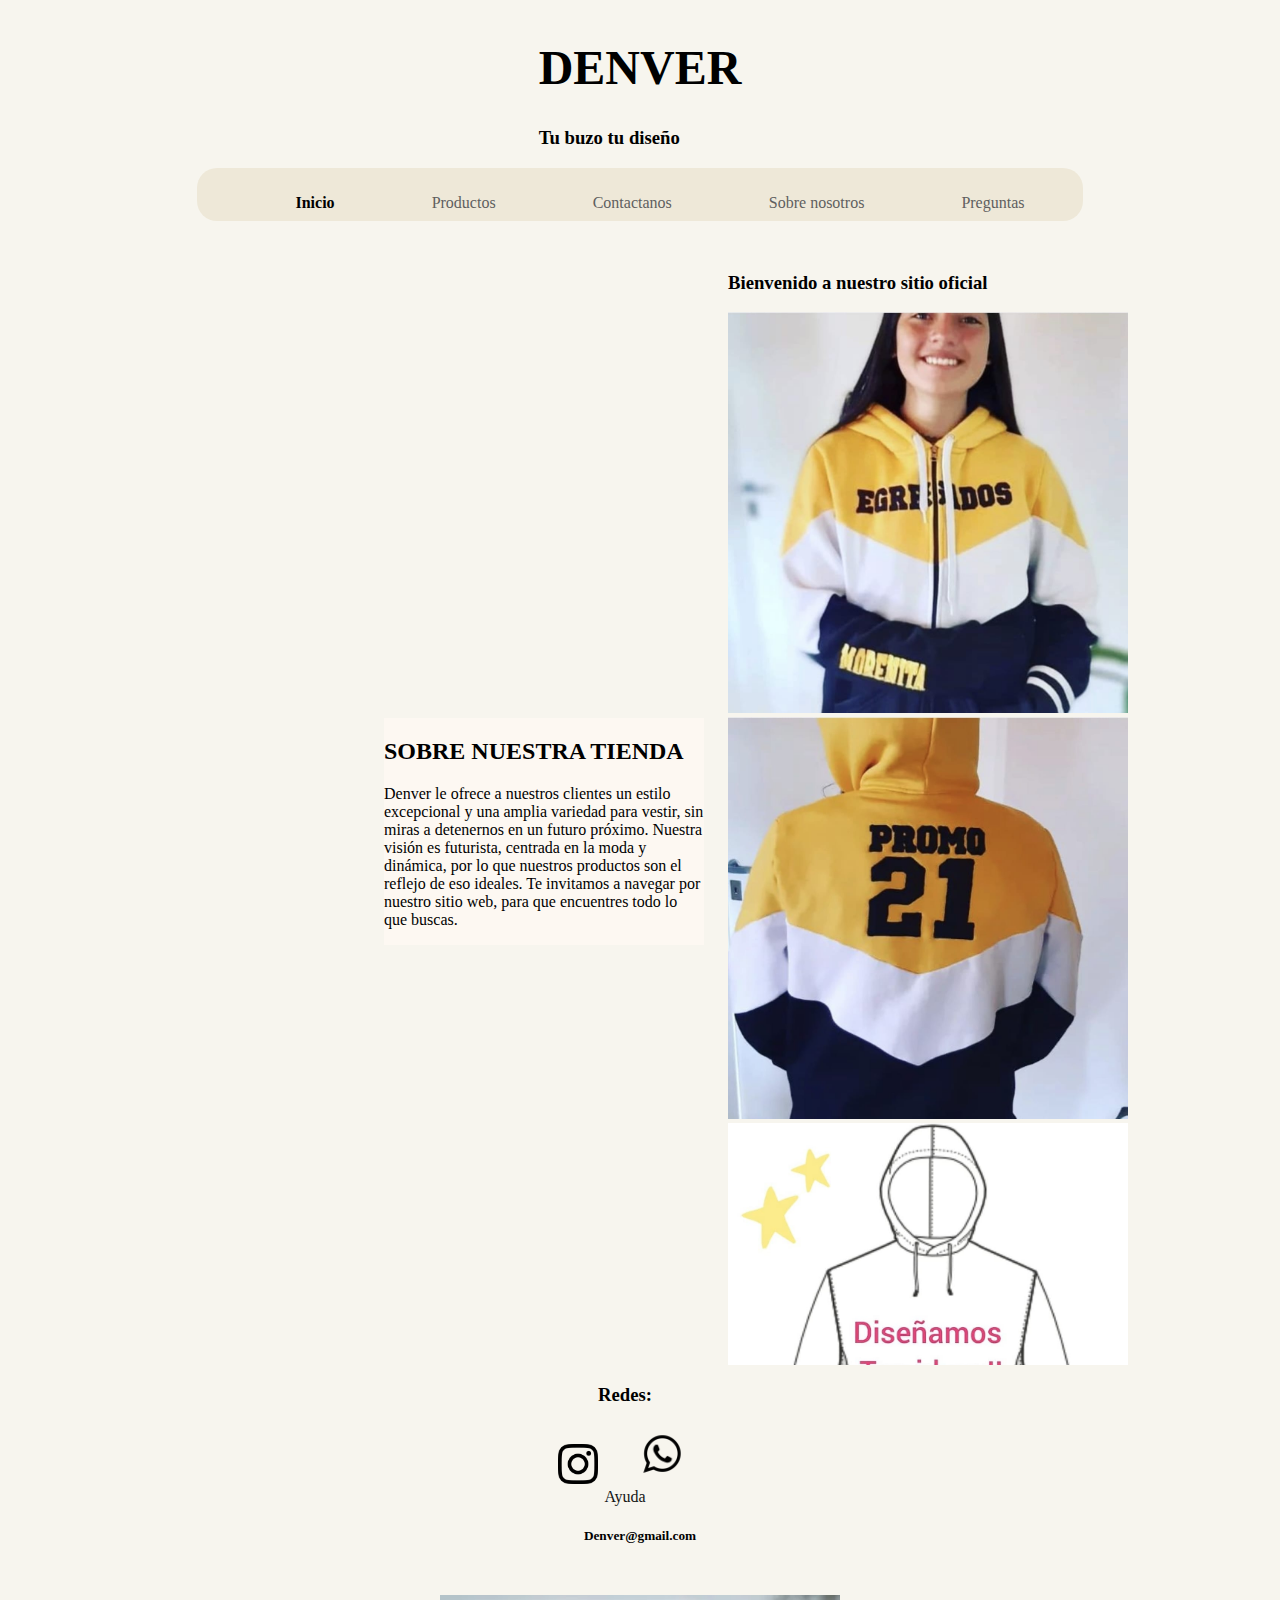
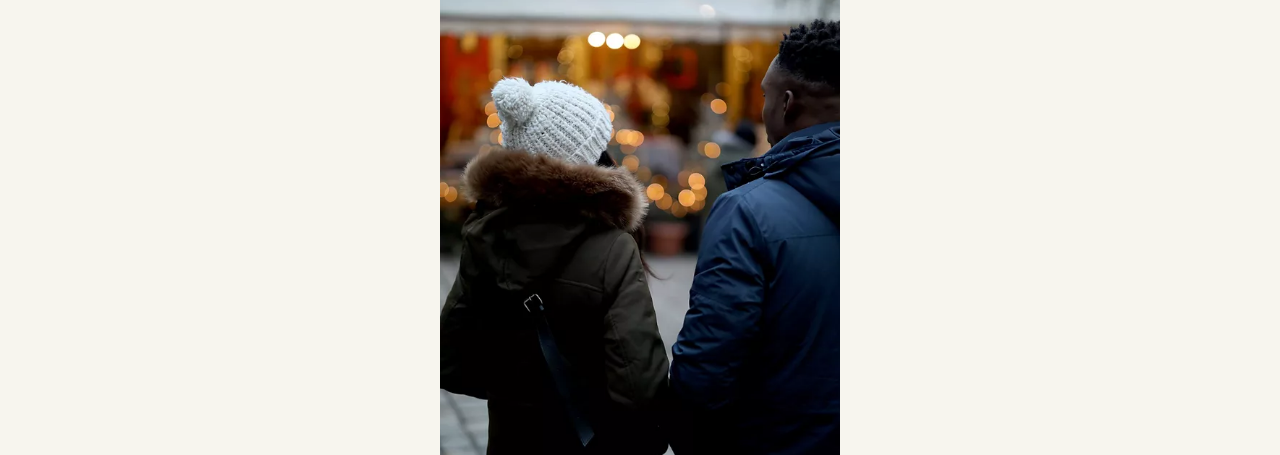
<file: index.html>
<!DOCTYPE html>
<html lang="en">
<head>
    <meta charset="UTF-8">
    <meta http-equiv="X-UA-Compatible" content="IE=edge">
    <meta name="viewport" content="width=device-width, initial-scale=1.0">
    <link rel="stylesheet" href="Css/style.css">
    <link href="https://cdn.jsdelivr.net/npm/bootstrap@5.2.0-beta1/dist/css/bootstrap.min.css" rel="stylesheet" integrity="sha384-0evHe/X+R7YkIZDRvuzKMRqM+OrBnVFBL6DOitfPri4tjfHxaWutUpFmBp4vmVor" crossorigin="anonymous">
    <title>Coder</title>
</head>
<body class="bodyInd">
<div id="tYS">
  <div>
<h1 id="mrc">DENVER</h1>
<h3>Tu buzo tu diseño</h3>
</div>
<!-- Hamburg -->
<div class="NavHm">

  <nav class="navbar">
    <div class="container-fluid">
      <a class="navbar-brand" href="#"></a>
      <button class="navbar-toggler" type="button" data-bs-toggle="offcanvas" data-bs-target="#offcanvasNavbar" aria-controls="offcanvasNavbar">
        <span class="navbar-toggler-icon"></span>
      </button>
      <div class="offcanvas offcanvas-end" tabindex="-1" id="offcanvasNavbar" aria-labelledby="offcanvasNavbarLabel">
        <div class="offcanvas-header">
          <h5 class="offcanvas-title" id="offcanvasNavbarLabel">Inicio</h5>
          <button type="button" class="btn-close" data-bs-dismiss="offcanvas" aria-label="Close"></button>
        </div>
        <div class="offcanvas-body">
          <ul class="navbar-nav justify-content-end flex-grow-1 pe-3">
            <li class="nav-item">
              <a class="nav-link active" aria-current="page" href="index.html">Inicio</a>
            </li>
            <li class="nav-item">
                <a class="nav-link active" aria-current="page" href="productos.html">Productos</a>
              </li>

              <li class="nav-item">
                <a class="nav-link active" aria-current="page" href="contact.html">Contacto</a>
              </li>

              <li class="nav-item">
                <a class="nav-link active" aria-current="page" href="sobre-nos.html">Sobre nosotros</a>
              </li>

              <li class="nav-item">
                <a class="nav-link active" aria-current="page" href="preguntas.html">Preguntas</a>
              </li>

          </ul>

        </div>
      </div>
    </div>
  </nav>

</div>
<!-----  ------>
</div>





<div id="head">
<ul>
    <li><a style="color:#000; font-weight: bold;" href="index.html">Inicio</a></li>
    <li><a href="productos.html">Productos</a></li>
    <li><a href="contact.html">Contactanos</a></li>
    <li><a href="sobre-nos.html">Sobre nosotros</a></li>
    <li><a href="preguntas.html">Preguntas</a></li>
</ul>
</div>
<div id="body">
  <div id="welcome">
  <h3>Bienvenido a nuestro sitio oficial</h3>
  <!-- Carrusel -->
  <div class="car">
  <div id="carouselExampleControls" class="carousel slide" data-bs-ride="carousel">
    <div class="carousel-inner">
      <div class="carousel-item active">
        <img src="assets/Foto1.png" class="d-block w-400px">
      </div>
      <div class="carousel-item">
        <img src="assets/Foto2.png" class="d-block w-400px">
      </div>
      <div class="carousel-item">
        <img src="assets/Foto3.png" class="d-block w-400px">
      </div>
    </div>

  </div>
</div>
  <!------  ------>
    </div>
      <div id="discurso">
        <img id="fotoOn" src="assets/FotoDiscurso.webp">
          <div id="infoIndx">
            <h2>SOBRE NUESTRA TIENDA</h2>
            <p>Denver le ofrece a nuestros clientes un estilo excepcional y una amplia variedad para vestir,
              sin miras a detenernos en un futuro próximo. Nuestra visión es futurista, centrada en la moda y dinámica,
              por lo que nuestros productos son el reflejo de eso ideales.
              Te invitamos a navegar por nuestro sitio web, para que encuentres todo lo que buscas.</p>
          </div>
      </div>
</div>
<footer class="footer" >
  <h3>Redes:</h3>
    <span>
    <a target="_blank" href="https://www.instagram.com/denver.buzos.y.egresados/"><img class="Ig" src="assets/pngegg.png"></a>
    <a target="_blank" href="http://wa.me/5491160429818"><img class="Ws" src="assets/pngwing.com.png"></a> 
  </span>
  <a id="help" href="preguntas.html">Ayuda</a>
  <h5 class="h5">Denver@gmail.com</h5>

</footer>
<script src="https://cdn.jsdelivr.net/npm/bootstrap@5.2.0/dist/js/bootstrap.bundle.min.js" integrity="sha384-A3rJD856KowSb7dwlZdYEkO39Gagi7vIsF0jrRAoQmDKKtQBHUuLZ9AsSv4jD4Xa" crossorigin="anonymous"></script>

</body>
</html>
</file>
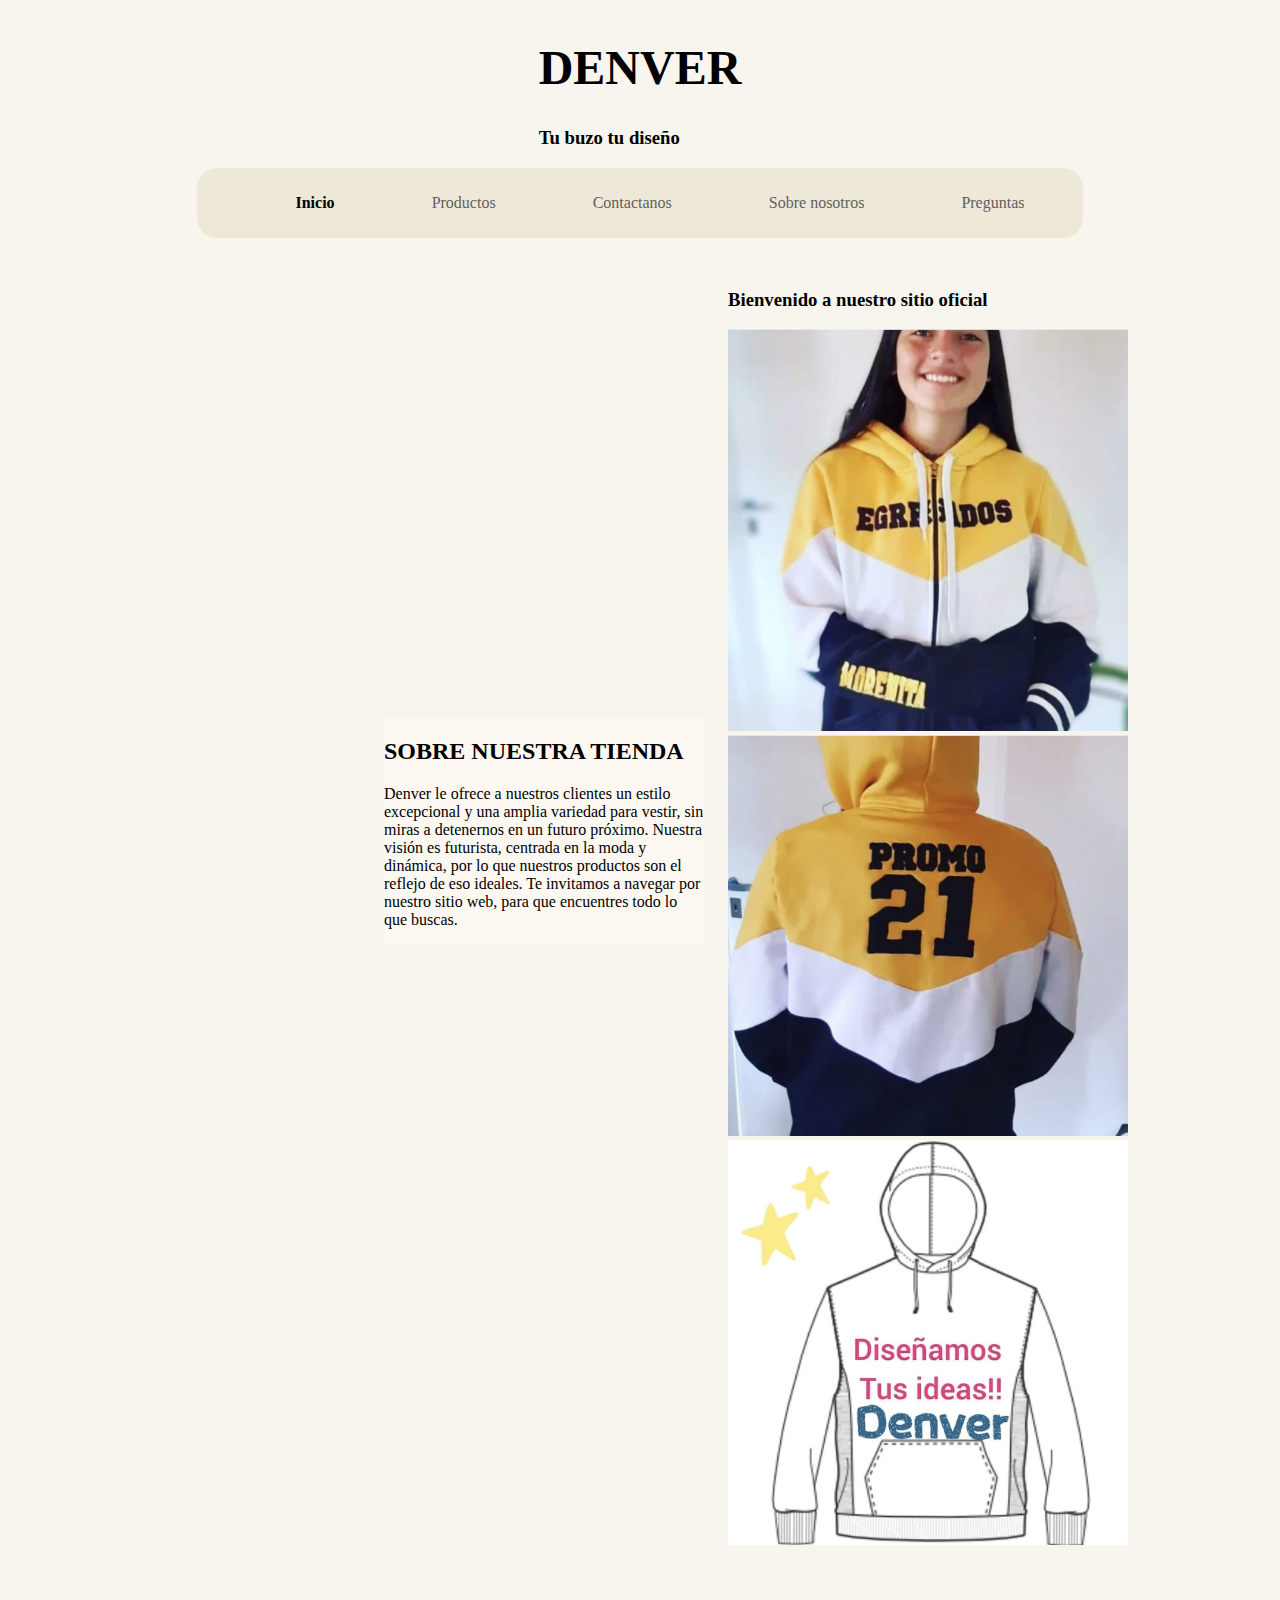
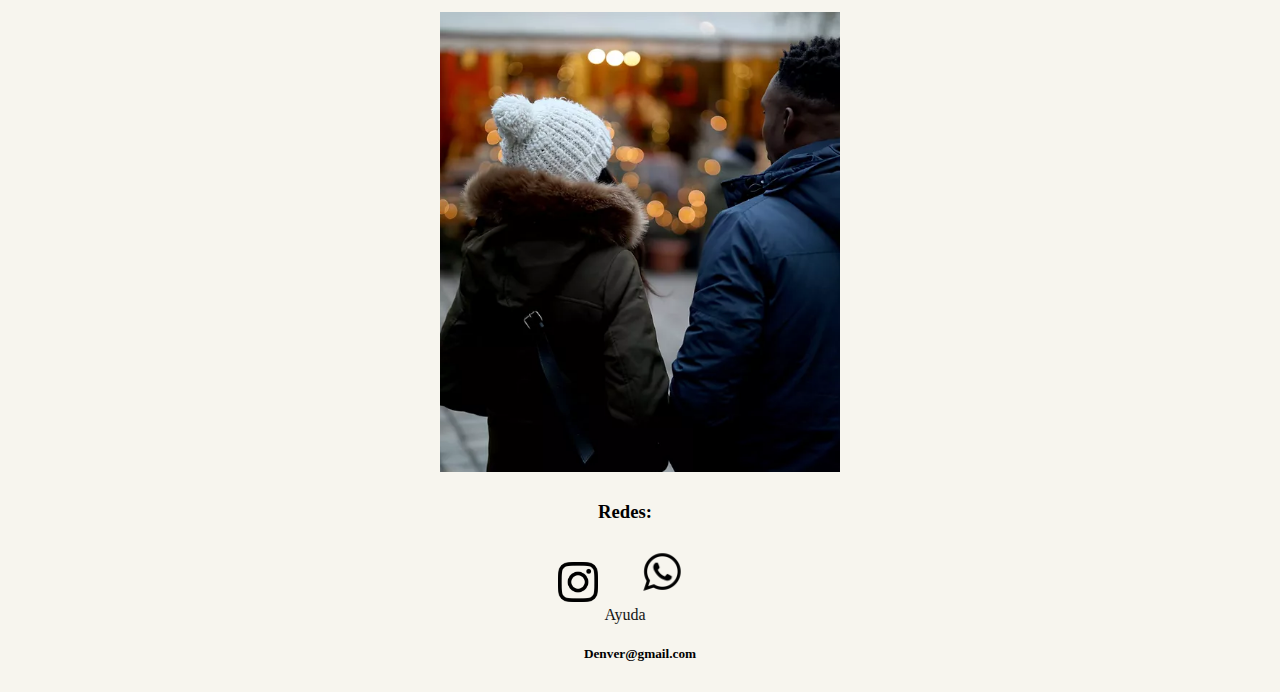
<file: Html/index.html>
<!DOCTYPE html>
<html lang="en">
<head>
    <meta charset="UTF-8">
    <meta name="keywords"  content="Buzos egresados, remeras egresados,  ">
    <meta http-equiv="X-UA-Compatible" content="IE=edge">
    <meta name="viewport" content="width=device-width, initial-scale=1.0">
    <link rel="stylesheet" href="Css/style.css">
    <link href="https://cdn.jsdelivr.net/npm/bootstrap@5.2.0-beta1/dist/css/bootstrap.min.css" rel="stylesheet" integrity="sha384-0evHe/X+R7YkIZDRvuzKMRqM+OrBnVFBL6DOitfPri4tjfHxaWutUpFmBp4vmVor" crossorigin="anonymous">
    <title>Denver buzos | Inicio</title>
</head>
<body class="bodyInd">
  <header>
<div id="tYS">
  <div>
<h1 id="mrc">DENVER</h1>
<h3>Tu buzo tu diseño</h3>
</div>
<!-- Hamburg -->
<div class="NavHm">

  <nav class="navbar">
    <div class="container-fluid">
      <a class="navbar-brand" href="#"></a>
      <button class="navbar-toggler" type="button" data-bs-toggle="offcanvas" data-bs-target="#offcanvasNavbar" aria-controls="offcanvasNavbar">
        <span class="navbar-toggler-icon"></span>
      </button>
      <div class="offcanvas offcanvas-end" tabindex="-1" id="offcanvasNavbar" aria-labelledby="offcanvasNavbarLabel">
        <div class="offcanvas-header">
          <h5 class="offcanvas-title" id="offcanvasNavbarLabel">Inicio</h5>
          <button type="button" class="btn-close" data-bs-dismiss="offcanvas" aria-label="Close"></button>
        </div>
        <div class="offcanvas-body">
          <ul class="navbar-nav justify-content-end flex-grow-1 pe-3">
            <li class="nav-item">
              <a class="nav-link active" aria-current="page" href="index.html">Inicio</a>
            </li>
            <li class="nav-item">
                <a class="nav-link active" aria-current="page" href="productos.html">Productos</a>
              </li>

              <li class="nav-item">
                <a class="nav-link active" aria-current="page" href="contact.html">Contacto</a>
              </li>

              <li class="nav-item">
                <a class="nav-link active" aria-current="page" href="sobre-nos.html">Sobre nosotros</a>
              </li>

              <li class="nav-item">
                <a class="nav-link active" aria-current="page" href="preguntas.html">Preguntas</a>
              </li>

          </ul>

        </div>
      </div>
    </div>
  </nav>

</div>
<!-----  ------>
</div>
<div id="head">
<ul>
    <li><a style="color:#000; font-weight: bold;" href="index.html">Inicio</a></li>
    <li><a href="productos.html">Productos</a></li>
    <li><a href="contact.html">Contactanos</a></li>
    <li><a href="sobre-nos.html">Sobre nosotros</a></li>
    <li><a href="preguntas.html">Preguntas</a></li>
</ul>
</div>
</header>
<section id="body">
  <div id="welcome">
  <h3>Bienvenido a nuestro sitio oficial</h3>
  <!-- Carrusel -->
  <div class="car">
  <div id="carouselExampleControls" class="carousel slide" data-bs-ride="carousel">
    <div class="carousel-inner">
      <div class="carousel-item active">
        <img src="assets/Foto1.png" class="d-block w-400px">
      </div>
      <div class="carousel-item">
        <img src="assets/Foto2.png" class="d-block w-400px">
      </div>
      <div class="carousel-item">
        <img src="assets/Foto3.png" class="d-block w-400px">
      </div>
    </div>

  </div>
</div>
  <!------  ------>
    </div>
      <div id="discurso">
        <img id="fotoOn" src="assets/FotoDiscurso.webp">
          <div id="infoIndx">
            <h2>SOBRE NUESTRA TIENDA</h2>
            <p>Denver le ofrece a nuestros clientes un estilo excepcional y una amplia variedad para vestir,
              sin miras a detenernos en un futuro próximo. Nuestra visión es futurista, centrada en la moda y dinámica,
              por lo que nuestros productos son el reflejo de eso ideales.
              Te invitamos a navegar por nuestro sitio web, para que encuentres todo lo que buscas.</p>
          </div>
      </div>
</section>
<footer class="footer" >
  <h3>Redes:</h3>
    <span>
    <a target="_blank" href="https://www.instagram.com/denver.buzos.y.egresados/"><img class="Ig" src="assets/pngegg.png"></a>
    <a target="_blank" href="http://wa.me/5491160429818"><img class="Ws" src="assets/pngwing.com.png"></a> 
  </span>
  <a id="help" href="preguntas.html">Ayuda</a>
  <h5 class="h5">Denver@gmail.com</h5>

</footer>
<script src="https://cdn.jsdelivr.net/npm/bootstrap@5.2.0/dist/js/bootstrap.bundle.min.js" integrity="sha384-A3rJD856KowSb7dwlZdYEkO39Gagi7vIsF0jrRAoQmDKKtQBHUuLZ9AsSv4jD4Xa" crossorigin="anonymous"></script>

</body>
</html>
</file>
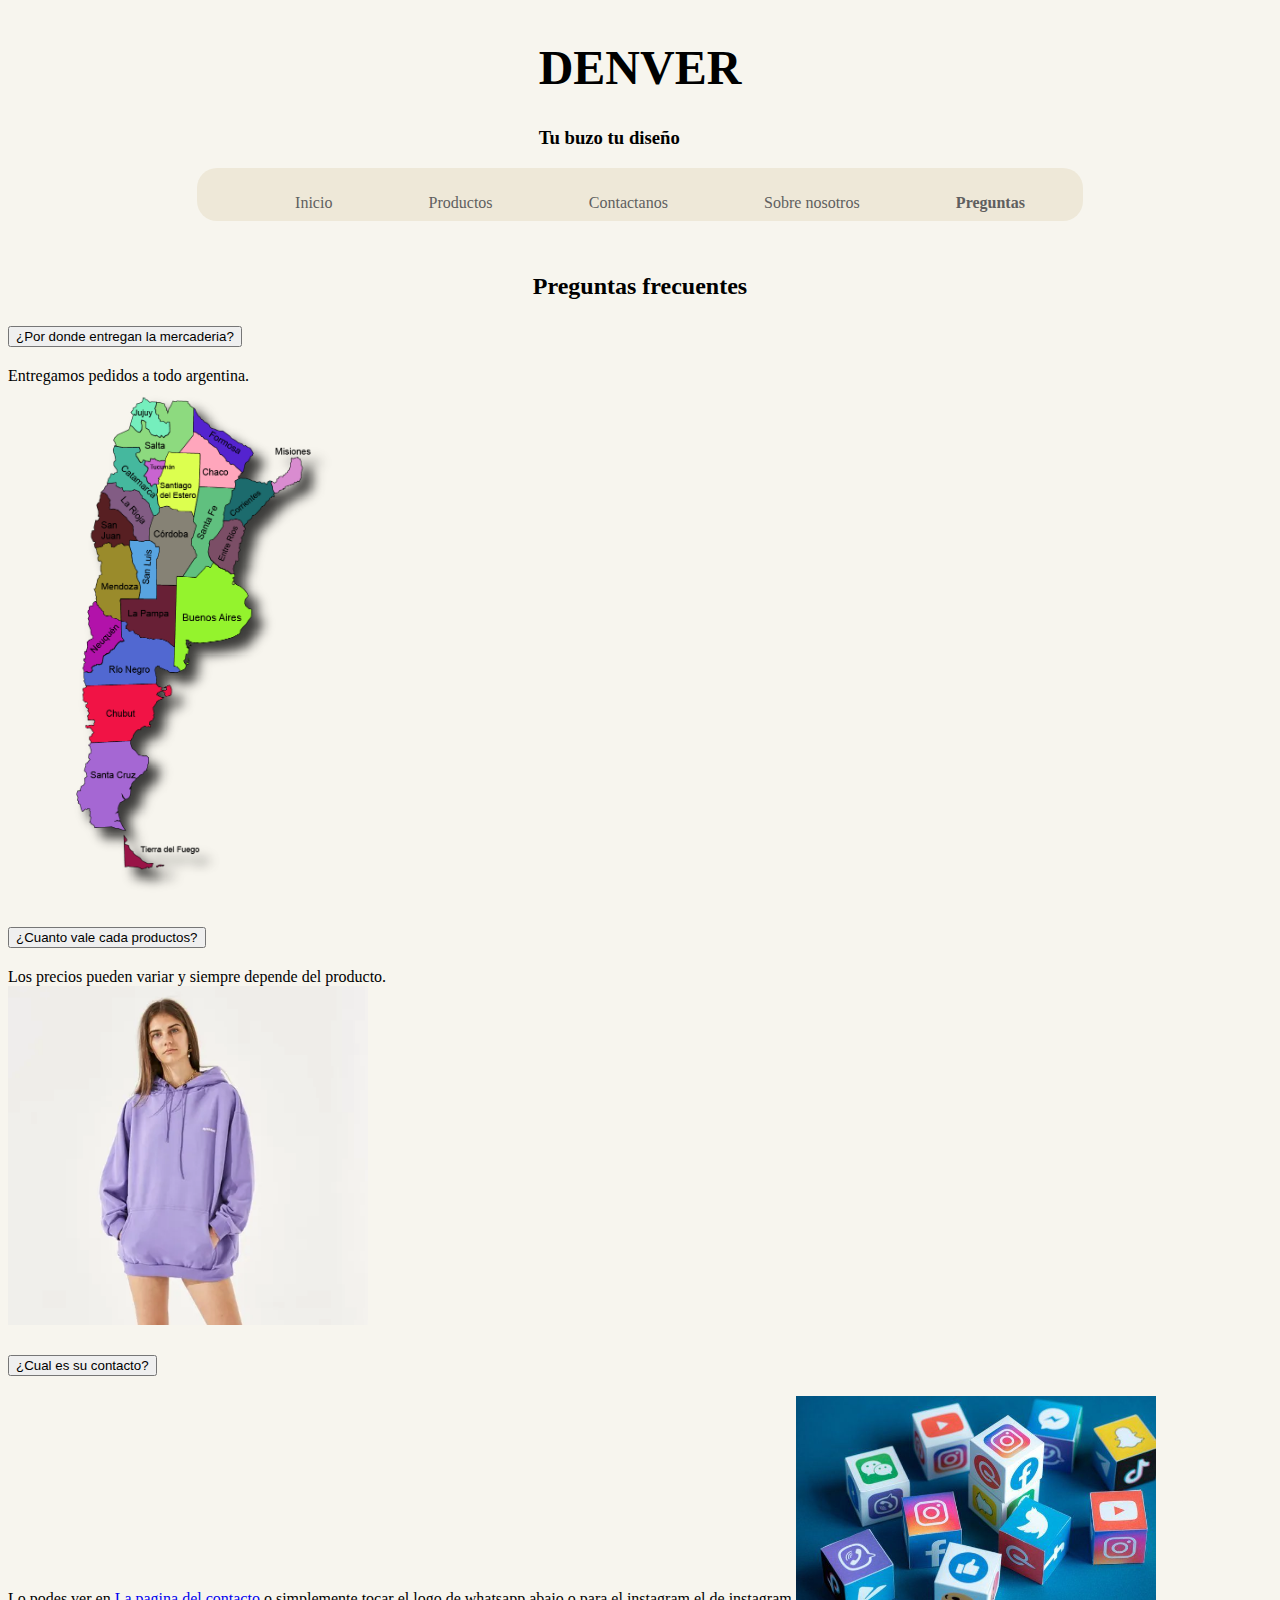
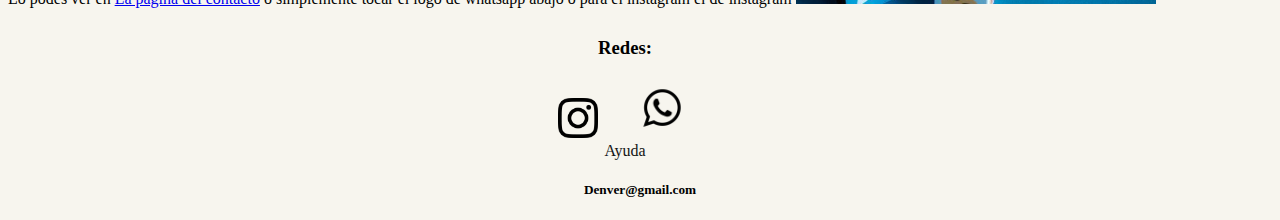
<file: preguntas.html>
<!DOCTYPE html>
<html lang="en">
<head>
    <meta charset="UTF-8">
    <meta http-equiv="X-UA-Compatible" content="IE=edge">
    <meta name="viewport" content="width=device-width, initial-scale=1.0">
    <link rel="stylesheet" href="Css/style.css">
    <link href="https://cdn.jsdelivr.net/npm/bootstrap@5.2.0-beta1/dist/css/bootstrap.min.css" rel="stylesheet" integrity="sha384-0evHe/X+R7YkIZDRvuzKMRqM+OrBnVFBL6DOitfPri4tjfHxaWutUpFmBp4vmVor" crossorigin="anonymous">
    <title>Preguntas</title>
</head>
<body class="bodyPg">
  <div id="tYS">
    <div>
  <h1 id="mrc">DENVER</h1>
  <h3>Tu buzo tu diseño</h3>
  </div>
  <!-- Hamburg -->
  <div class="NavHm">
  
    <nav class="navbar">
      <div class="container-fluid">
        <a class="navbar-brand" href="#"></a>
        <button class="navbar-toggler" type="button" data-bs-toggle="offcanvas" data-bs-target="#offcanvasNavbar" aria-controls="offcanvasNavbar">
          <span class="navbar-toggler-icon"></span>
        </button>
        <div class="offcanvas offcanvas-end" tabindex="-1" id="offcanvasNavbar" aria-labelledby="offcanvasNavbarLabel">
          <div class="offcanvas-header">
            <h5 class="offcanvas-title" id="offcanvasNavbarLabel">Preguntas</h5>
            <button type="button" class="btn-close" data-bs-dismiss="offcanvas" aria-label="Close"></button>
          </div>
          <div class="offcanvas-body">
            <ul class="navbar-nav justify-content-end flex-grow-1 pe-3">
              <li class="nav-item">
                <a class="nav-link active" aria-current="page" href="index.html">Inicio</a>
              </li>
              <li class="nav-item">
                  <a class="nav-link active" aria-current="page" href="productos.html">Productos</a>
                </li>
  
                <li class="nav-item">
                  <a class="nav-link active" aria-current="page" href="contact.html">Contacto</a>
                </li>
  
                <li class="nav-item">
                  <a class="nav-link active" aria-current="page" href="sobre-nos.html">Sobre nosotros</a>
                </li>
  
                <li class="nav-item">
                  <a class="nav-link active" aria-current="page" href="preguntas.html">Preguntas</a>
                </li>
  
            </ul>
  
          </div>
        </div>
      </div>
    </nav>
  
  </div>
  <!-----  ------>
  </div>
  
  
  
  
  
    <div id="head">
    <ul>
        <li><a href="index.html">Inicio</a></li>
        <li><a href="productos.html">Productos</a></li>
        <li><a href="contact.html">Contactanos</a></li>
        <li><a href="sobre-nos.html">Sobre nosotros</a></li>
        <li><a style="font-weight: bold;"href="preguntas.html">Preguntas</a></li>
    </ul>
    </div>
    <div id="body">
    <h2 class="preguntas">Preguntas frecuentes</h2>
    <div class="accordion" id="accordionExample">
        <div class="accordion-item">
          <h2 class="accordion-header" id="headingOne">
            <button class="accordion-button" type="button" data-bs-toggle="collapse" data-bs-target="#collapseOne" aria-expanded="true" aria-controls="collapseOne">
              ¿Por donde entregan la mercaderia?
            </button>
          </h2>
          <div id="collapseOne" class="accordion-collapse collapse show" aria-labelledby="headingOne" data-bs-parent="#accordionExample">
            <div class="accordion-body">
              <strong></strong>Entregamos pedidos a todo argentina.
            </div>
            <img class="prg" src="assets/Argentina.png">
          </div>
        </div>

        <div class="accordion-item">
            <h2 class="accordion-header" id="headingOne">
              <button class="accordion-button" type="button" data-bs-toggle="collapse" data-bs-target="#collapseOne" aria-expanded="true" aria-controls="collapseOne">
                ¿Cuanto vale cada productos?
              </button>
            </h2>
            <div id="collapseOne" class="accordion-collapse collapse show" aria-labelledby="headingOne" data-bs-parent="#accordionExample">
              <div class="accordion-body">
                <strong></strong>Los precios pueden variar y siempre depende del producto.
              </div>
              <img class="prg" src="assets/buzoprg.jpg">
            </div>
          </div>
          <div class="accordion-item">
            <h2 class="accordion-header" id="headingOne">
              <button class="accordion-button" type="button" data-bs-toggle="collapse" data-bs-target="#collapseOne" aria-expanded="true" aria-controls="collapseOne">
                ¿Cual es su contacto?
              </button>
            </h2>
            <div id="collapseOne" class="accordion-collapse collapse show" aria-labelledby="headingOne" data-bs-parent="#accordionExample">
              <div class="accordion-body">
                <strong></strong>Lo podes ver en <a href="contact.html">La pagina del contacto</a> o simplemente tocar el logo de whatsapp abajo o para el instagram el de instagram
              <img class="prg" src="assets/redes.jpg">  
              </div>
            </div>
          </div>
      
</div>
<footer class="footer" >
  <h3>Redes:</h3>
    <span>
    <a target="_blank" href="https://www.instagram.com/denver.buzos.y.egresados/"><img class="Ig" src="assets/pngegg.png"></a>
    <a target="_blank" href="http://wa.me/5491160429818"><img class="Ws" src="assets/pngwing.com.png"></a> 
  </span>
  <a id="help" href="preguntas.html">Ayuda</a>
  <h5 class="h5">Denver@gmail.com</h5>

</footer>

<script src="https://cdn.jsdelivr.net/npm/bootstrap@5.2.0/dist/js/bootstrap.bundle.min.js" integrity="sha384-A3rJD856KowSb7dwlZdYEkO39Gagi7vIsF0jrRAoQmDKKtQBHUuLZ9AsSv4jD4Xa" crossorigin="anonymous"></script>

</body>
</html>
</file>
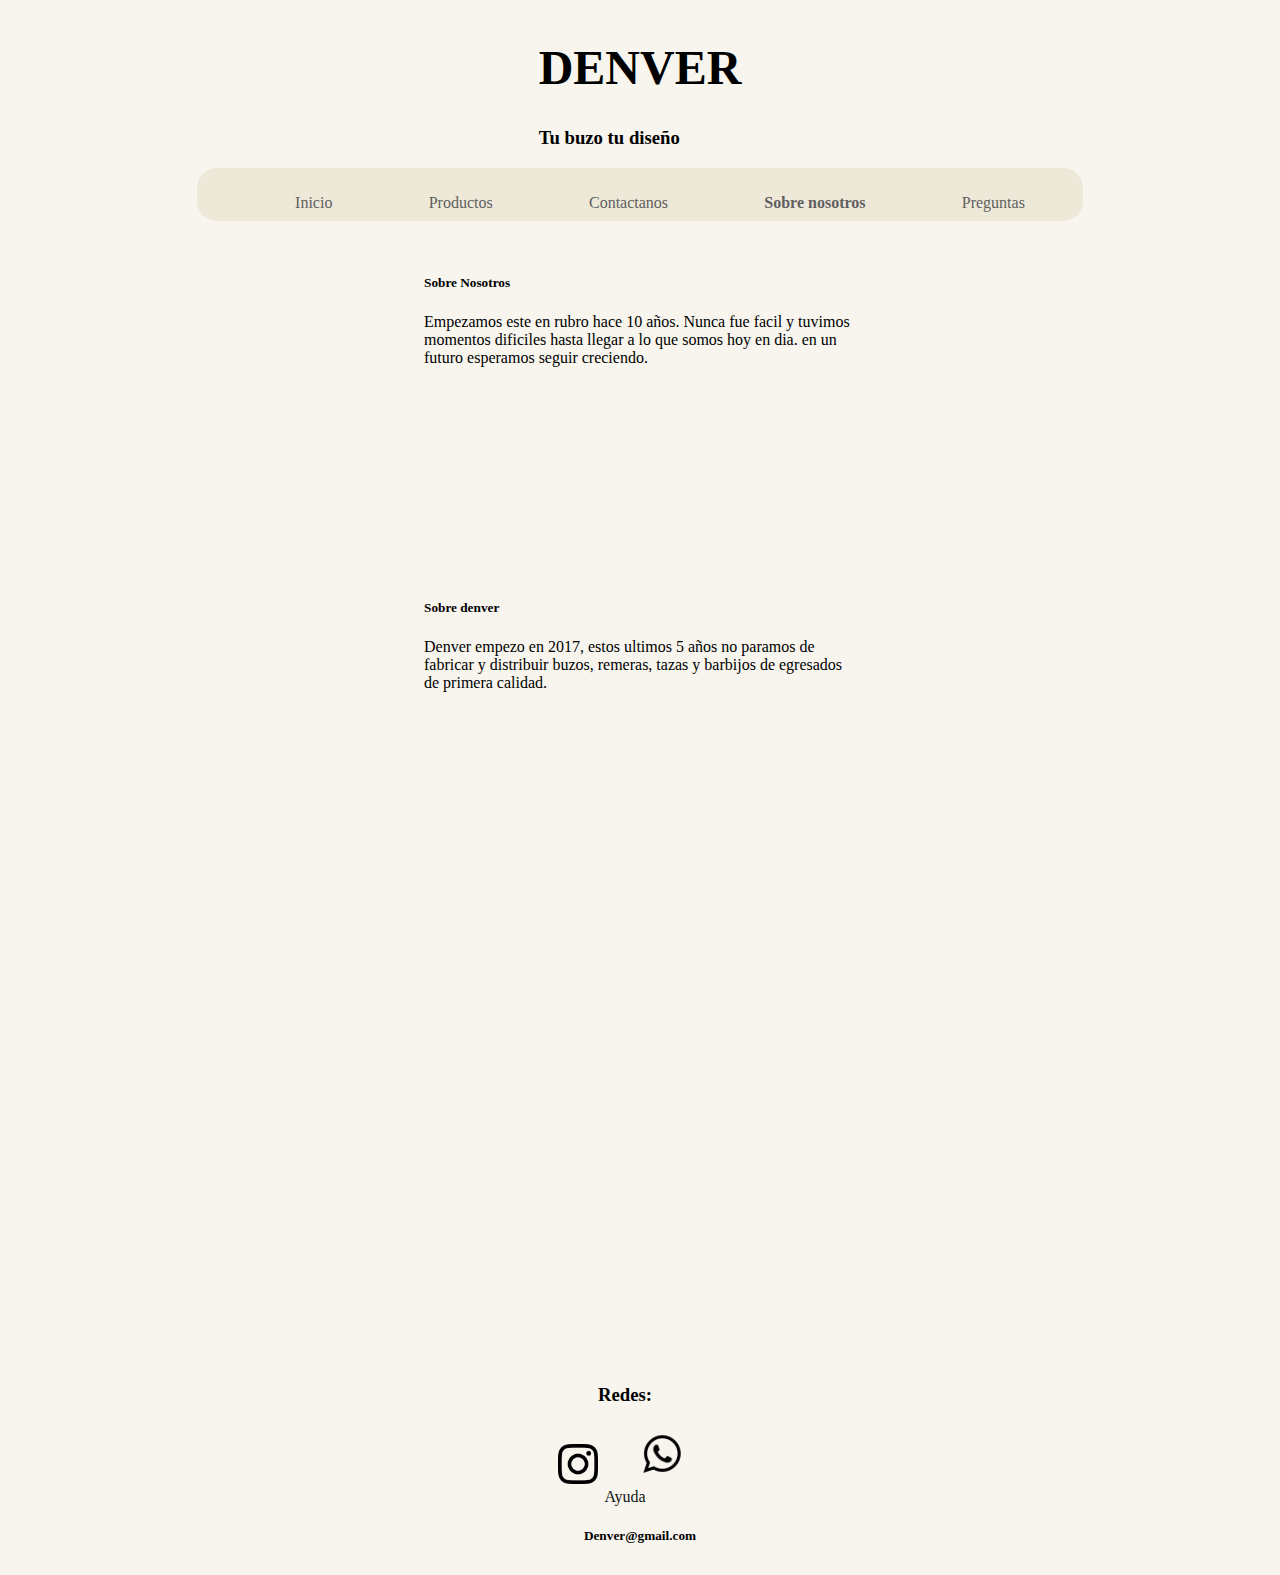
<file: sobre-nos.html>
<!DOCTYPE html>
<html lang="en">
<head>
    <meta charset="UTF-8">
    <meta http-equiv="X-UA-Compatible" content="IE=edge">
    <meta name="viewport" content="width=device-width, initial-scale=1.0">
    <link rel="stylesheet" href="Css/style.css">
    <link href="https://cdn.jsdelivr.net/npm/bootstrap@5.2.0-beta1/dist/css/bootstrap.min.css" rel="stylesheet" integrity="sha384-0evHe/X+R7YkIZDRvuzKMRqM+OrBnVFBL6DOitfPri4tjfHxaWutUpFmBp4vmVor" crossorigin="anonymous">
    <title>Sobre nosotros</title>
</head>
<body>
  <div id="tYS">
    <div>
  <h1 id="mrc">DENVER</h1>
  <h3>Tu buzo tu diseño</h3>
  </div>
  <!-- Hamburg -->
  <div class="NavHm">
  
    <nav class="navbar">
      <div class="container-fluid">
        <a class="navbar-brand" href="#"></a>
        <button class="navbar-toggler" type="button" data-bs-toggle="offcanvas" data-bs-target="#offcanvasNavbar" aria-controls="offcanvasNavbar">
          <span class="navbar-toggler-icon"></span>
        </button>
        <div class="offcanvas offcanvas-end" tabindex="-1" id="offcanvasNavbar" aria-labelledby="offcanvasNavbarLabel">
          <div class="offcanvas-header">
            <h5 class="offcanvas-title" id="offcanvasNavbarLabel">Sobre Nosotros</h5>
            <button type="button" class="btn-close" data-bs-dismiss="offcanvas" aria-label="Close"></button>
          </div>
          <div class="offcanvas-body">
            <ul class="navbar-nav justify-content-end flex-grow-1 pe-3">
              <li class="nav-item">
                <a class="nav-link active" aria-current="page" href="index.html">Inicio</a>
              </li>
              <li class="nav-item">
                  <a class="nav-link active" aria-current="page" href="productos.html">Productos</a>
                </li>
  
                <li class="nav-item">
                  <a class="nav-link active" aria-current="page" href="contact.html">Contacto</a>
                </li>
  
                <li class="nav-item">
                  <a class="nav-link active" aria-current="page" href="sobre-nos.html">Sobre nosotros</a>
                </li>
  
                <li class="nav-item">
                  <a class="nav-link active" aria-current="page" href="preguntas.html">Preguntas</a>
                </li>
  
            </ul>
  
          </div>
        </div>
      </div>
    </nav>
  
  </div>
  <!-----  ------>
  </div>
  
  
  
  
  
    <div id="head">
    <ul>
        <li><a href="index.html">Inicio</a></li>
        <li><a href="productos.html">Productos</a></li>
        <li><a href="contact.html">Contactanos</a></li>
        <li><a style="font-weight: bold;" href="sobre-nos.html">Sobre nosotros</a></li>
        <li><a href="preguntas.html">Preguntas</a></li>
    </ul>
    </div>
<div id="body">
    <div id="cards">
        <div class="card" id="carta">
            <div class="card-body">
              <h5 class="card-title">Sobre Nosotros</h5>
              <p class="card-text">Empezamos este en rubro hace 10 años.
                Nunca fue facil y tuvimos momentos dificiles hasta llegar a lo que somos hoy en dia.
                en un futuro esperamos seguir creciendo. 
              </p>
            </div>
          </div>
          <div class="card" id="carta2">
            <div class="card-body">
              <h5 class="card-title">Sobre denver</h5>
              <p class="card-text">Denver empezo en 2017, estos ultimos 5 años no paramos de fabricar y distribuir buzos, remeras, tazas y barbijos de egresados de primera calidad.
              </p>
            </div>
          </div>
    </div>
</div>
<footer class="footer" >
  <h3>Redes:</h3>
    <span>
    <a target="_blank" href="https://www.instagram.com/denver.buzos.y.egresados/"><img class="Ig" src="assets/pngegg.png"></a>
    <a target="_blank" href="http://wa.me/5491160429818"><img class="Ws" src="assets/pngwing.com.png"></a> 
  </span>
  <a id="help" href="preguntas.html">Ayuda</a>
  <h5 class="h5">Denver@gmail.com</h5>

</footer>
  
</footer>  
<script src="https://cdn.jsdelivr.net/npm/bootstrap@5.2.0/dist/js/bootstrap.bundle.min.js" integrity="sha384-A3rJD856KowSb7dwlZdYEkO39Gagi7vIsF0jrRAoQmDKKtQBHUuLZ9AsSv4jD4Xa" crossorigin="anonymous"></script>

</body> 
</html>
</file>
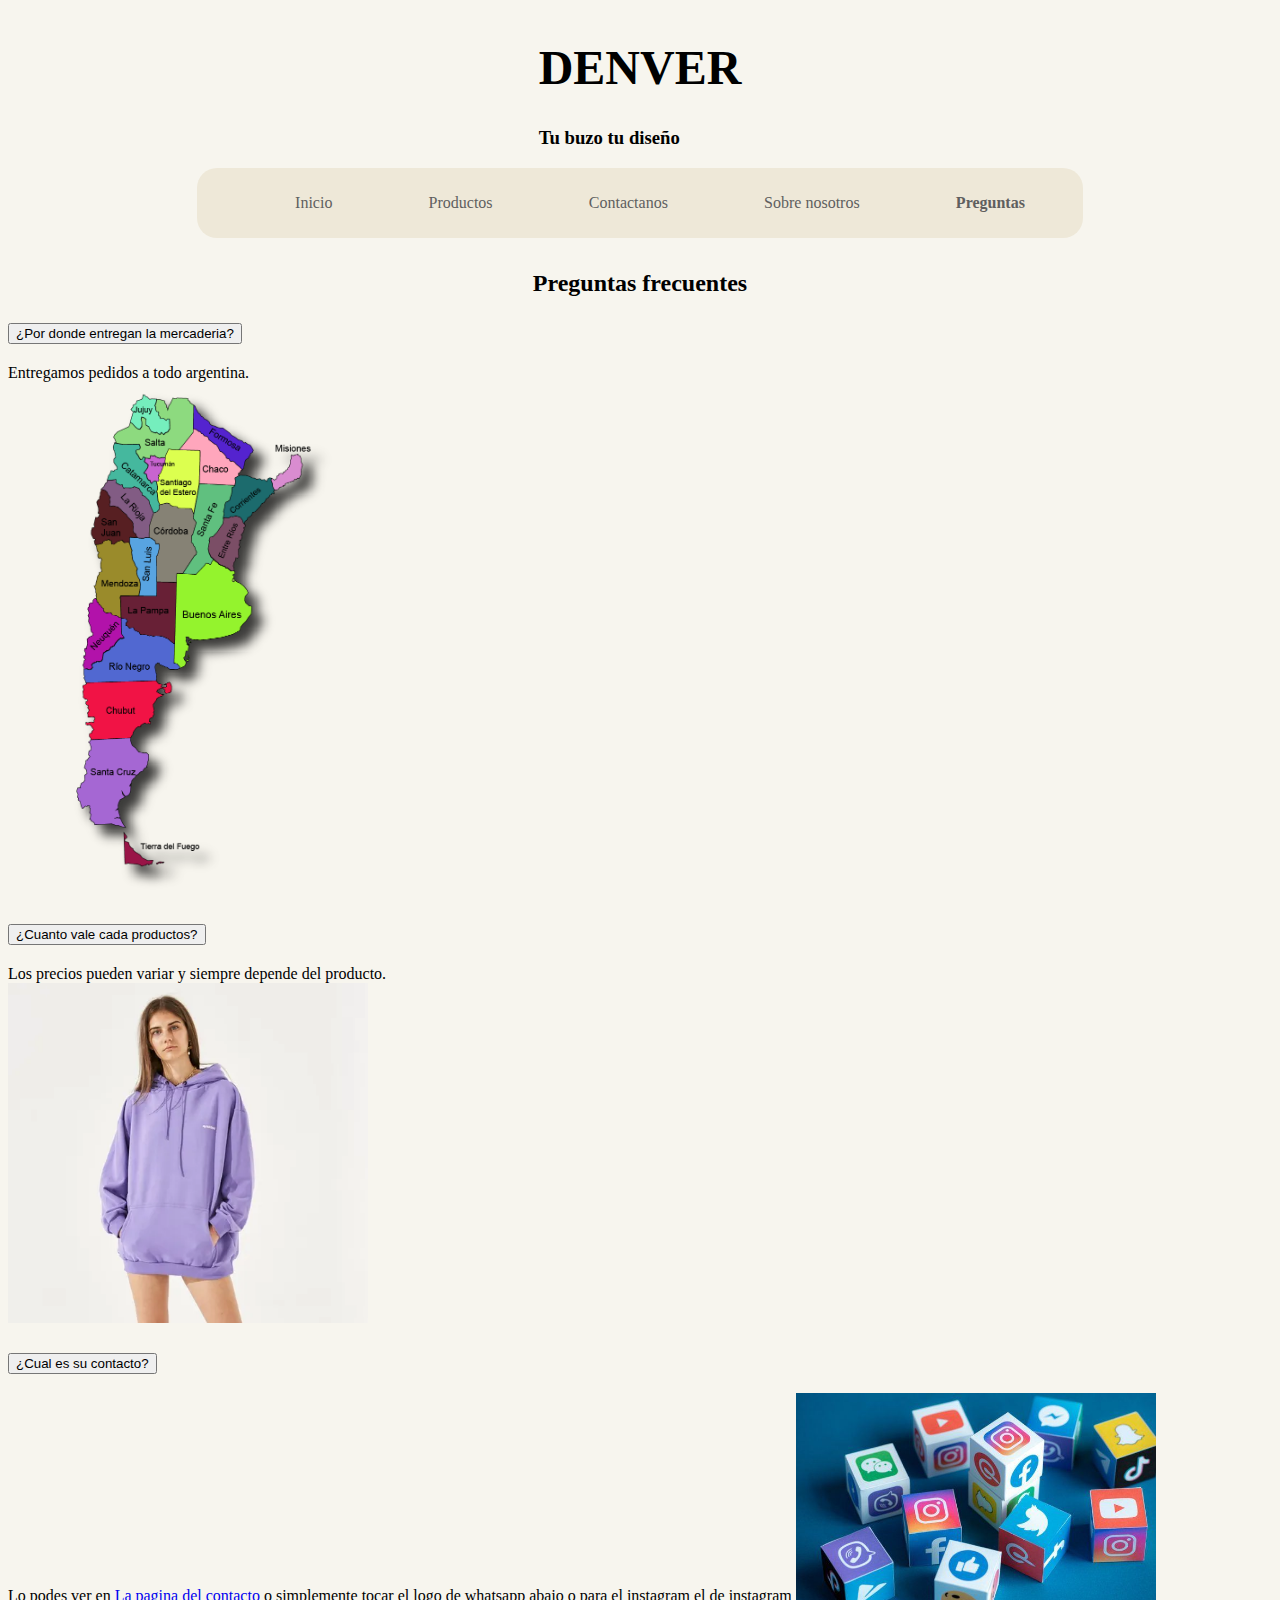
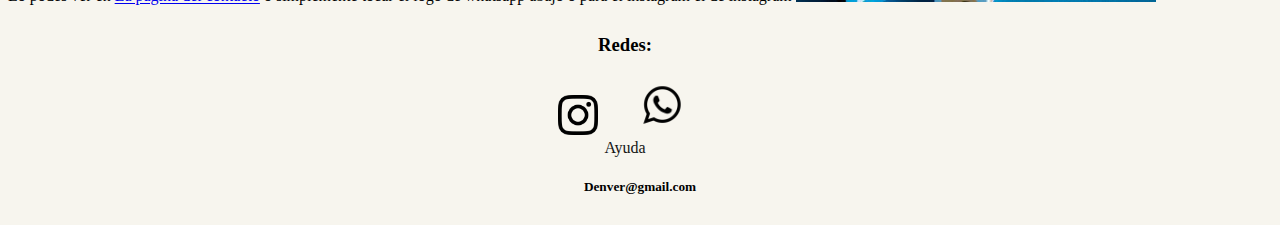
<file: Html/preguntas.html>
<!DOCTYPE html>
<html lang="en">
<head>
    <meta charset="UTF-8">
    <meta http-equiv="X-UA-Compatible" content="IE=edge">
    <meta name="viewport" content="width=device-width, initial-scale=1.0">
    <link rel="stylesheet" href="Css/style.css">
    <link href="https://cdn.jsdelivr.net/npm/bootstrap@5.2.0-beta1/dist/css/bootstrap.min.css" rel="stylesheet" integrity="sha384-0evHe/X+R7YkIZDRvuzKMRqM+OrBnVFBL6DOitfPri4tjfHxaWutUpFmBp4vmVor" crossorigin="anonymous">
    <title>Denver buzos | Preguntas</title>
</head>
<section class="bodyPg">
  <header>
  <div id="tYS">
    <div>
  <h1 id="mrc">DENVER</h1>
  <h3>Tu buzo tu diseño</h3>
  </div>
  <!-- Hamburg -->
  <div class="NavHm">
  
    <nav class="navbar">
      <div class="container-fluid">
        <a class="navbar-brand" href="#"></a>
        <button class="navbar-toggler" type="button" data-bs-toggle="offcanvas" data-bs-target="#offcanvasNavbar" aria-controls="offcanvasNavbar">
          <span class="navbar-toggler-icon"></span>
        </button>
        <div class="offcanvas offcanvas-end" tabindex="-1" id="offcanvasNavbar" aria-labelledby="offcanvasNavbarLabel">
          <div class="offcanvas-header">
            <h5 class="offcanvas-title" id="offcanvasNavbarLabel">Preguntas</h5>
            <button type="button" class="btn-close" data-bs-dismiss="offcanvas" aria-label="Close"></button>
          </div>
          <div class="offcanvas-body">
            <ul class="navbar-nav justify-content-end flex-grow-1 pe-3">
              <li class="nav-item">
                <a class="nav-link active" aria-current="page" href="index.html">Inicio</a>
              </li>
              <li class="nav-item">
                  <a class="nav-link active" aria-current="page" href="productos.html">Productos</a>
                </li>
  
                <li class="nav-item">
                  <a class="nav-link active" aria-current="page" href="contact.html">Contacto</a>
                </li>
  
                <li class="nav-item">
                  <a class="nav-link active" aria-current="page" href="sobre-nos.html">Sobre nosotros</a>
                </li>
  
                <li class="nav-item">
                  <a class="nav-link active" aria-current="page" href="preguntas.html">Preguntas</a>
                </li>
  
            </ul>
  
          </div>
        </div>
      </div>
    </nav>
  
  </div>
  <!-----  ------>
  </div>
    <div id="head">
    <ul>
        <li><a href="index.html">Inicio</a></li>
        <li><a href="productos.html">Productos</a></li>
        <li><a href="contact.html">Contactanos</a></li>
        <li><a href="sobre-nos.html">Sobre nosotros</a></li>
        <li><a style="font-weight: bold;"href="preguntas.html">Preguntas</a></li>
    </ul>
    </div>
    </header>
    <section id="body">
    <h2 class="preguntas">Preguntas frecuentes</h2>
    <div class="accordion" id="accordionExample">
        <div class="accordion-item">
          <h2 class="accordion-header" id="headingOne">
            <button class="accordion-button" type="button" data-bs-toggle="collapse" data-bs-target="#collapseOne" aria-expanded="true" aria-controls="collapseOne">
              ¿Por donde entregan la mercaderia?
            </button>
          </h2>
          <div id="collapseOne" class="accordion-collapse collapse show" aria-labelledby="headingOne" data-bs-parent="#accordionExample">
            <div class="accordion-body">
              <strong></strong>Entregamos pedidos a todo argentina.
            </div>
            <img class="prg" src="assets/Argentina.png">
          </div>
        </div>

        <div class="accordion-item">
            <h2 class="accordion-header" id="headingOne">
              <button class="accordion-button" type="button" data-bs-toggle="collapse" data-bs-target="#collapseOne" aria-expanded="true" aria-controls="collapseOne">
                ¿Cuanto vale cada productos?
              </button>
            </h2>
            <div id="collapseOne" class="accordion-collapse collapse show" aria-labelledby="headingOne" data-bs-parent="#accordionExample">
              <div class="accordion-body">
                <strong></strong>Los precios pueden variar y siempre depende del producto.
              </div>
              <img class="prg" src="assets/buzoprg.jpg">
            </div>
          </div>
          <div class="accordion-item">
            <h2 class="accordion-header" id="headingOne">
              <button class="accordion-button" type="button" data-bs-toggle="collapse" data-bs-target="#collapseOne" aria-expanded="true" aria-controls="collapseOne">
                ¿Cual es su contacto?
              </button>
            </h2>
            <div id="collapseOne" class="accordion-collapse collapse show" aria-labelledby="headingOne" data-bs-parent="#accordionExample">
              <div class="accordion-body">
                <strong></strong>Lo podes ver en <a href="contact.html">La pagina del contacto</a> o simplemente tocar el logo de whatsapp abajo o para el instagram el de instagram
              <img class="prg" src="assets/redes.jpg">  
              </div>
            </div>
          </div>
      </section>
</div>
<footer class="footer" >
  <h3>Redes:</h3>
    <span>
    <a target="_blank" href="https://www.instagram.com/denver.buzos.y.egresados/"><img class="Ig" src="assets/pngegg.png"></a>
    <a target="_blank" href="http://wa.me/5491160429818"><img class="Ws" src="assets/pngwing.com.png"></a> 
  </span>
  <a id="help" href="preguntas.html">Ayuda</a>
  <h5 class="h5">Denver@gmail.com</h5>

</footer>

<script src="https://cdn.jsdelivr.net/npm/bootstrap@5.2.0/dist/js/bootstrap.bundle.min.js" integrity="sha384-A3rJD856KowSb7dwlZdYEkO39Gagi7vIsF0jrRAoQmDKKtQBHUuLZ9AsSv4jD4Xa" crossorigin="anonymous"></script>

</body>
</html>
</file>
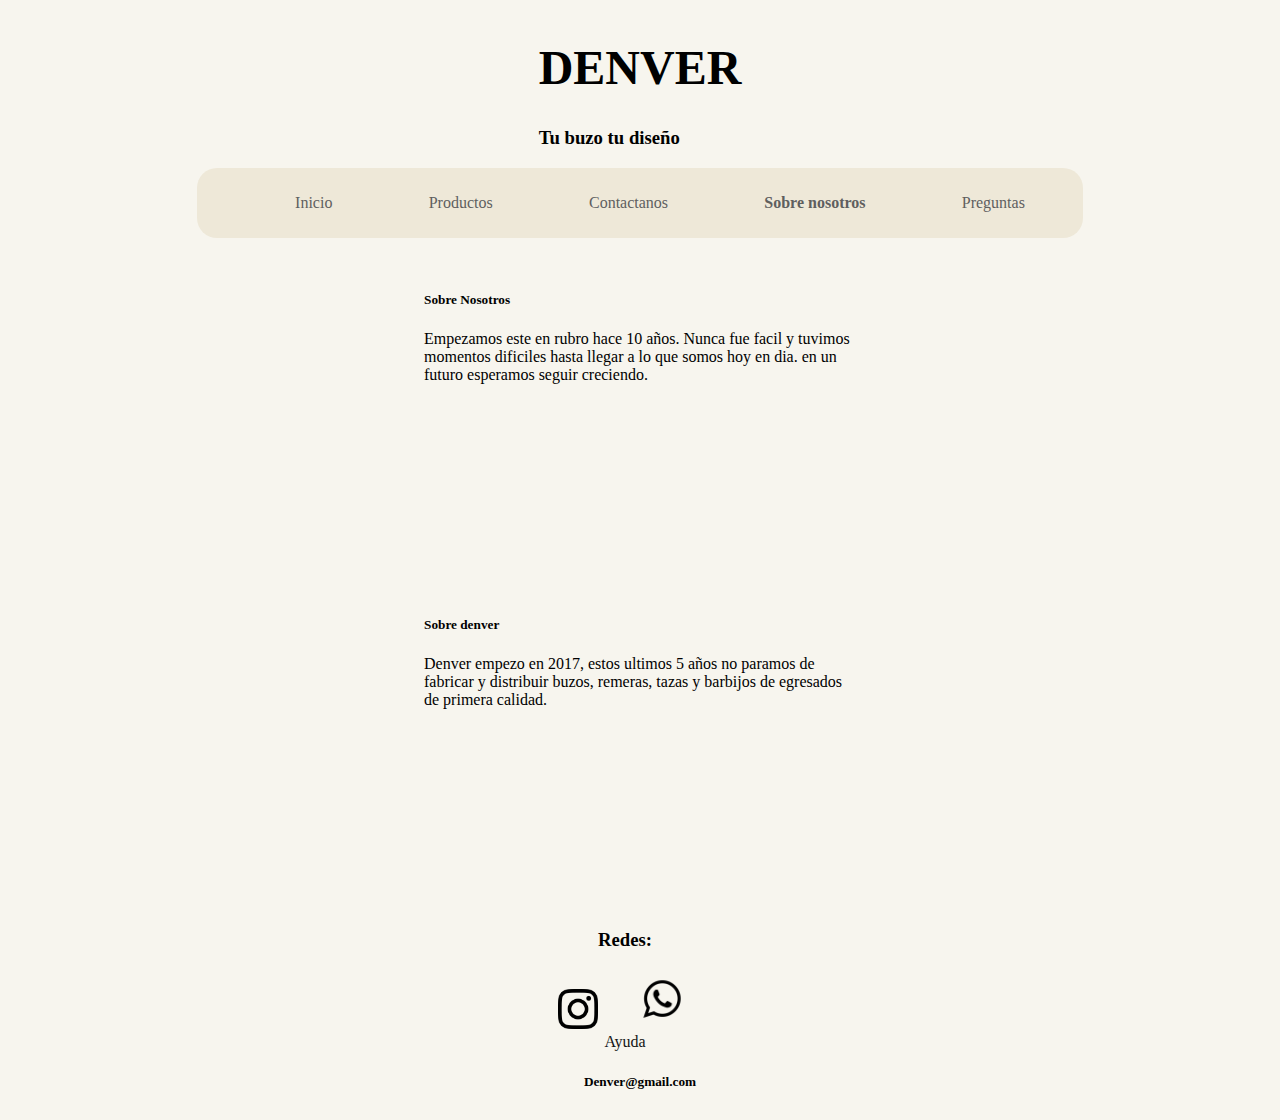
<file: Html/sobre-nos.html>
<!DOCTYPE html>
<html lang="en">
<head>
    <meta charset="UTF-8">
    <meta http-equiv="X-UA-Compatible" content="IE=edge">
    <meta name="viewport" content="width=device-width, initial-scale=1.0">
    <link rel="stylesheet" href="Css/style.css">
    <link href="https://cdn.jsdelivr.net/npm/bootstrap@5.2.0-beta1/dist/css/bootstrap.min.css" rel="stylesheet" integrity="sha384-0evHe/X+R7YkIZDRvuzKMRqM+OrBnVFBL6DOitfPri4tjfHxaWutUpFmBp4vmVor" crossorigin="anonymous">
    <title>Denver buzos | Sobre nosotros</title>
</head>
<body>
  <header>
  <div id="tYS">
    <div>
  <h1 id="mrc">DENVER</h1>
  <h3>Tu buzo tu diseño</h3>
  </div>
  <!-- Hamburg -->
  <div class="NavHm">
  
    <nav class="navbar">
      <div class="container-fluid">
        <a class="navbar-brand" href="#"></a>
        <button class="navbar-toggler" type="button" data-bs-toggle="offcanvas" data-bs-target="#offcanvasNavbar" aria-controls="offcanvasNavbar">
          <span class="navbar-toggler-icon"></span>
        </button>
        <div class="offcanvas offcanvas-end" tabindex="-1" id="offcanvasNavbar" aria-labelledby="offcanvasNavbarLabel">
          <div class="offcanvas-header">
            <h5 class="offcanvas-title" id="offcanvasNavbarLabel">Sobre Nosotros</h5>
            <button type="button" class="btn-close" data-bs-dismiss="offcanvas" aria-label="Close"></button>
          </div>
          <div class="offcanvas-body">
            <ul class="navbar-nav justify-content-end flex-grow-1 pe-3">
              <li class="nav-item">
                <a class="nav-link active" aria-current="page" href="index.html">Inicio</a>
              </li>
              <li class="nav-item">
                  <a class="nav-link active" aria-current="page" href="productos.html">Productos</a>
                </li>
  
                <li class="nav-item">
                  <a class="nav-link active" aria-current="page" href="contact.html">Contacto</a>
                </li>
  
                <li class="nav-item">
                  <a class="nav-link active" aria-current="page" href="sobre-nos.html">Sobre nosotros</a>
                </li>
  
                <li class="nav-item">
                  <a class="nav-link active" aria-current="page" href="preguntas.html">Preguntas</a>
                </li>
  
            </ul>
  
          </div>
        </div>
      </div>
    </nav>
  
  </div>
  <!-----  ------>
  </div>
    <div id="head">
    <ul>
        <li><a href="index.html">Inicio</a></li>
        <li><a href="productos.html">Productos</a></li>
        <li><a href="contact.html">Contactanos</a></li>
        <li><a style="font-weight: bold;" href="sobre-nos.html">Sobre nosotros</a></li>
        <li><a href="preguntas.html">Preguntas</a></li>
    </ul>
    </div>
  </header>
<section id="body">
    <div id="cards">
        <div class="card" id="carta">
            <div class="card-body">
              <h5 class="card-title">Sobre Nosotros</h5>
              <p class="card-text">Empezamos este en rubro hace 10 años.
                Nunca fue facil y tuvimos momentos dificiles hasta llegar a lo que somos hoy en dia.
                en un futuro esperamos seguir creciendo. 
              </p>
            </div>
          </div>
          <div class="card" id="carta2">
            <div class="card-body">
              <h5 class="card-title">Sobre denver</h5>
              <p class="card-text">Denver empezo en 2017, estos ultimos 5 años no paramos de fabricar y distribuir buzos, remeras, tazas y barbijos de egresados de primera calidad.
              </p>
            </div>
          </div>
    </div>
</section>
<footer class="footer" >
  <h3>Redes:</h3>
    <span>
    <a target="_blank" href="https://www.instagram.com/denver.buzos.y.egresados/"><img class="Ig" src="assets/pngegg.png"></a>
    <a target="_blank" href="http://wa.me/5491160429818"><img class="Ws" src="assets/pngwing.com.png"></a> 
  </span>
  <a id="help" href="preguntas.html">Ayuda</a>
  <h5 class="h5">Denver@gmail.com</h5>

</footer>
  
</footer>  
<script src="https://cdn.jsdelivr.net/npm/bootstrap@5.2.0/dist/js/bootstrap.bundle.min.js" integrity="sha384-A3rJD856KowSb7dwlZdYEkO39Gagi7vIsF0jrRAoQmDKKtQBHUuLZ9AsSv4jD4Xa" crossorigin="anonymous"></script>

</body> 
</html>
</file>
<file: Css/style.css>
@import url("https://fonts.googleapis.com/css2?family=Source+Code+Pro:wght@200&display=swap");
#tYS {
  display: flex;
  align-items: center;
  align-content: center;
  flex-wrap: nowrap;
  flex-direction: column;
  justify-content: space-evenly;
}

.NavHm {
  display: none;
}

#head {
  background: #eee8d8;
  padding: 10px;
  margin-left: 5cm;
  margin-right: 5cm;
  border-radius: 20px;
}

#body {
  margin-top: 2rem;
}

#welcome {
  margin-left: 720px;
  margin-bottom: 5%;
}

#discurso {
  display: flex;
  justify-content: center;
}

#infoIndx {
  position: absolute;
  left: 30%;
  top: 19cm;
  background-color: rgba(255, 250, 243, 0.7);
  width: 20rem;
}

footer {
  /* padding-right: 100%; */
  margin-top: 10px;
}

#mrc {
  /* margin-left: 45%; */
  /* margin-bottom: 2rem; */
  font-size: -webkit-xxx-large;
}

ul {
  display: flex;
  flex-direction: row;
  justify-content: space-around;
  list-style: none;
}

li a {
  padding: 10px;
  border-radius: 20px;
  color: rgb(95, 95, 95);
  text-decoration: none;
  transition: 1s;
}

li a:hover {
  color: rgb(0, 0, 0);
  border-radius: 10px;
}

form input:hover {
  background-color: rgb(218, 218, 218);
}

/* 
form input:focus{
    position: absolute;
    padding: 100px;
} */
.completar, .completarI {
  background-color: rgba(255, 255, 255, 0);
  padding: 10px;
  transition: 1s;
  cursor: text;
  margin-bottom: 10px;
}

.completarI {
  padding-right: 200px;
}

#tel, #mail {
  padding-right: 0;
}

#saver:hover {
  background-color: #e6e4e4;
  border: #000;
  color: #000;
  border-radius: 10px;
}

#saver {
  border: #fff;
  padding: 10px;
  color: rgb(100, 100, 100);
  border-radius: 5px;
}

#help {
  text-decoration: none;
  color: rgb(20, 20, 20);
}

footer {
  background-color: #f7f5ee;
  display: flex;
  flex-direction: column;
  align-items: center;
  list-style: none;
}

footer h3 {
  margin-right: 30px;
}

footer a {
  margin-right: 30px;
}

.container {
  display: flex;
  flex-direction: row;
  align-items: center;
  list-style: none;
  justify-content: center;
  /* display: grid;
  grid-template-columns:20% 20% 20% 20% 20%; */
}

.preguntas {
  display: flex;
  flex-direction: row;
  align-items: center;
  list-style: none;
  justify-content: space-evenly;
}

button.carousel-control-next {
  left: 280px;
}

.textos {
  display: flex;
  flex-direction: row;
}

#asunto {
  padding-right: 90px;
}

#nosotros {
  width: 136px;
  height: 48px;
}

#contForm {
  display: flex;
  justify-content: space-evenly;
  align-items: center;
  flex-direction: row;
}

.info {
  width: 59.28px;
  height: 30.05px;
  margin: 10px;
  font-family: "Inter";
  font-style: normal;
  font-weight: 400;
  font-size: 20px;
  line-height: 24px;
  color: #898989;
}

.mlytel {
  width: 196px;
  height: 26px;
  font-family: "Inter";
  font-style: normal;
  font-weight: 400;
  font-size: 16px;
  line-height: 19px;
  color: #000;
}

#cards {
  display: flex;
  flex-direction: column;
  align-content: center;
  justify-content: space-evenly;
  align-items: center;
}

body {
  display: grid;
  background-color: #f7f5ee !important;
  grid-template-rows: 0.09fr 1.4cm 30cm 0.063fr;
}

.h3 {
  margin: 0;
  margin-right: 10px;
}

@-webkit-keyframes unEfecto {}

@keyframes unEfecto {}
.imgct {
  margin-left: 560px;
  margin-top: 20px;
}

.prg {
  width: 360px;
}

.Ws {
  height: 60px;
}

.Ig {
  height: 40px;
}

#fotoOn {
  width: 400px;
}

#welcome img {
  width: 400px;
}

#indImg {
  width: 10px;
  height: 1px;
}

.container img {
  width: 200px;
}

#parrafoPrd {
  margin-left: 400px;
}

.paleta {
  margin-left: 770px;
  width: 330px;
}

#msg {
  width: 395px;
  height: 90px;
  resize: none;
}

#guardar {
  position: absolute;
  right: 593px;
  top: 455px;
  padding: 10px;
  padding-right: 20px;
  padding-left: 20px;
}

.spc {
  margin-right: 60px;
}

.card {
  width: 250px;
  height: 305px !important;
}

#carta {
  width: 27rem;
}

#carta2 {
  margin-top: 20px;
  width: 27rem;
}

.col-md-5:hover {
  width: 110px;
  transition: 1s;
}

@media screen and (max-width: 430px) {
  .bodyInd {
    display: grid;
    grid-template-rows: 100px 18cm 135px;
  }
  body {
    display: grid;
    grid-template-rows: 100px 18.5cm 159px;
  }
  .bodyPg {
    grid-template-rows: 100px 400px 250px;
  }
  .bodyCt {
    grid-template-rows: 100px 660px 125px;
  }
  .bodyPr {
    grid-template-rows: 100px 105% 0cm;
  }
  #carta {
    width: 15rem;
  }
  #carta2 {
    width: 15rem;
  }
  button.navbar-toggler {
    border-style: none;
  }
  button.navbar-toggler:focus {
    border-style: none;
  }
  #tYS h3 {
    display: none;
  }
  h3 {
    font-size: small !important;
  }
  h2 {
    font-size: larger !important;
  }
  h1 {
    font-size: x-large !important;
  }
  .NavHm {
    display: block;
  }
  #head {
    display: none;
  }
  .imgct {
    display: none;
  }
  #tYS h3 {
    font-size: medium;
  }
  #tYS {
    justify-content: flex-end;
    display: flex;
    flex-direction: row-reverse;
    align-items: center;
  }
  #mrc {
    font-size: large;
  }
  .textos {
    display: grid;
    grid-template-columns: 50% 50%;
  }
  #contForm {
    align-items: flex-start;
    flex-direction: column;
  }
  #form {
    margin-bottom: 40px;
    margin-left: 12px;
  }
  #nos {
    margin-left: 125px;
  }
  .spc {
    margin: 0;
  }
  .card {
    width: 200px;
  }
  .container {
    display: flex;
    flex-direction: column;
  }
  ul li a {
    padding: 2px;
    font-size: xx-small;
    display: flex;
    flex-direction: row;
    margin: 0;
    list-style: none;
  }
  #welcome {
    margin-left: 75px;
    margin-top: 28px;
  }
  #welcome img {
    width: 220px;
    height: 220px;
  }
  .Ws {
    height: 50px;
  }
  #carouselExampleIndicators img {
    width: 100px;
  }
  .Ig {
    height: 30px;
  }
  #fotoOn {
    width: 220px;
  }
  #infoIndx p {
    font-size: xx-small;
  }
  #infoIndx {
    /* height: 100px; */
    width: 190px;
    top: 452px;
    left: 10%;
  }
  #infoIndx h2 {
    font-size: medium;
  }
  #discurso {
    margin-top: 2cm;
  }
  button.carousel-control-next {
    left: 109px;
  }
  .container img {
    width: 100px;
  }
  #parrafoPrd {
    margin-left: 0;
  }
  .paleta {
    width: 320px;
    margin: 0;
    margin-left: 15px;
  }
  .completar, .completarI {
    padding: 10px;
    margin-bottom: 10px;
  }
  .completarI {
    padding-right: 140px;
  }
  #msg {
    height: 100px;
    width: 335px;
  }
  #tel, #mail {
    padding-right: 140px;
  }
  .nosotros {
    display: flex;
    flex-direction: column;
    justify-content: center;
    margin-left: 130px;
    margin-top: 32px;
  }
  .br {
    display: none;
  }
  #guardar {
    position: inherit;
    margin-left: 115px;
  }
  .prg {
    width: 180px;
  }
}/*# sourceMappingURL=style.css.map */
</file>
<file: Html/Css/style.css>
@import url("https://fonts.googleapis.com/css2?family=Source+Code+Pro:wght@200&display=swap");
#tYS {
  display: flex;
  align-items: center;
  align-content: center;
  flex-wrap: nowrap;
  flex-direction: column;
  justify-content: space-evenly;
}

.NavHm {
  display: none;
}

#head {
  background: #eee8d8;
  padding: 10px;
  margin-left: 5cm;
  margin-right: 5cm;
  border-radius: 20px;
}

#body {
  margin-top: 2rem;
}

#welcome {
  margin-left: 720px;
  margin-bottom: 5%;
}

#discurso {
  display: flex;
  justify-content: center;
}

#infoIndx {
  position: absolute;
  left: 30%;
  top: 19cm;
  background-color: rgba(255, 250, 243, 0.7);
  width: 20rem;
}

footer {
  /* padding-right: 100%; */
  margin-top: 10px;
}

#mrc {
  /* margin-left: 45%; */
  /* margin-bottom: 2rem; */
  font-size: -webkit-xxx-large;
}

ul {
  display: flex;
  flex-direction: row;
  justify-content: space-around;
  list-style: none;
}

li a {
  padding: 10px;
  border-radius: 20px;
  color: rgb(95, 95, 95);
  text-decoration: none;
  transition: 1s;
}

li a:hover {
  color: rgb(0, 0, 0);
  border-radius: 10px;
}

form input:hover {
  background-color: rgb(218, 218, 218);
}

.completar, .completarI {
  background-color: rgba(255, 255, 255, 0);
  padding: 10px;
  transition: 1s;
  cursor: text;
  margin-bottom: 10px;
}

.completarI {
  padding-right: 200px;
}

#tel, #mail {
  padding-right: 0;
}

#saver:hover {
  background-color: #e6e4e4;
  border: #000;
  color: #000;
  border-radius: 10px;
}

#saver {
  border: #fff;
  padding: 10px;
  color: rgb(100, 100, 100);
  border-radius: 5px;
}

#help {
  text-decoration: none;
  color: rgb(20, 20, 20);
}

footer {
  background-color: #f7f5ee;
  display: flex;
  flex-direction: column;
  align-items: center;
  list-style: none;
}

footer h3 {
  margin-right: 30px;
}

footer a {
  margin-right: 30px;
}

.container {
  display: flex;
  flex-direction: row;
  align-items: center;
  list-style: none;
  justify-content: center;
  /* display: grid;
  grid-template-columns:20% 20% 20% 20% 20%; */
}

.preguntas {
  display: flex;
  flex-direction: row;
  align-items: center;
  list-style: none;
  justify-content: space-evenly;
}

button.carousel-control-next {
  left: 280px;
}

.textos {
  display: flex;
  flex-direction: row;
}

#asunto {
  padding-right: 90px;
}

#nosotros {
  width: 136px;
  height: 48px;
}

#contForm {
  display: flex;
  justify-content: space-evenly;
  align-items: center;
  flex-direction: row;
}

.info {
  width: 59.28px;
  height: 30.05px;
  margin: 10px;
  font-family: "Inter";
  font-style: normal;
  font-weight: 400;
  font-size: 20px;
  line-height: 24px;
  color: #898989;
}

.mlytel {
  width: 196px;
  height: 26px;
  font-family: "Inter";
  font-style: normal;
  font-weight: 400;
  font-size: 16px;
  line-height: 19px;
  color: #000;
}

#cards {
  display: flex;
  flex-direction: column;
  align-content: center;
  justify-content: space-evenly;
  align-items: center;
}

body {
  display: grid;
  background-color: #f7f5ee !important;
}

.h3 {
  margin: 0;
  margin-right: 10px;
}

.imgct {
  margin-left: 560px;
  margin-top: 20px;
}

.prg {
  width: 360px;
}

.Ws {
  height: 60px;
}

.Ig {
  height: 40px;
}

#fotoOn {
  width: 400px;
}

#welcome img {
  width: 400px;
}

#indImg {
  width: 10px;
  height: 1px;
}

.container img {
  width: 200px;
}

#parrafoPrd {
  margin-left: 400px;
}

.paleta {
  margin-left: 770px;
  width: 330px;
}

#msg {
  width: 395px;
  height: 90px;
  resize: none;
}

#guardar {
  position: absolute;
  right: 593px;
  top: 455px;
  padding: 10px;
  padding-right: 20px;
  padding-left: 20px;
}

.spc {
  margin-right: 60px;
}

.card {
  width: 250px;
  height: 305px !important;
}

#carta {
  width: 27rem;
}

#carta2 {
  margin-top: 20px;
  width: 27rem;
}

.col-md-5:hover {
  width: 110px;
  transition: 1s;
}

@media screen and (max-width: 430px) {
  body {
    display: grid;
    grid-template-rows: 100px 18.5cm 159px;
  }
  .bodyInd {
    grid-template-rows: 100px 18cm 135px;
  }
  .bodyPg {
    grid-template-rows: 100px 400px 250px;
  }
  .bodyCt {
    grid-template-rows: 100px 660px 125px;
  }
  .bodyPr {
    grid-template-rows: 100px 105% 0;
  }
  #carta {
    width: 15rem;
  }
  #carta2 {
    width: 15rem;
  }
  button.navbar-toggler {
    border-style: none;
  }
  button.navbar-toggler:focus {
    border-style: none;
  }
  #tYS h3 {
    display: none;
  }
  h3 {
    font-size: small !important;
  }
  h2 {
    font-size: larger !important;
  }
  h1 {
    font-size: x-large !important;
  }
  .NavHm {
    display: block;
  }
  #head {
    display: none;
  }
  .imgct {
    display: none;
  }
  #tYS h3 {
    font-size: medium;
  }
  #tYS {
    justify-content: flex-end;
    display: flex;
    flex-direction: row-reverse;
    align-items: center;
  }
  #mrc {
    font-size: large;
  }
  .textos {
    display: grid;
    grid-template-columns: 50% 50%;
  }
  #contForm {
    align-items: flex-start;
    flex-direction: column;
  }
  #form {
    margin-bottom: 40px;
    margin-left: 12px;
  }
  #nos {
    margin-left: 125px;
  }
  .spc {
    margin: 0;
  }
  .card {
    width: 200px;
  }
  .container {
    display: flex;
    flex-direction: column;
  }
  ul li a {
    padding: 2px;
    font-size: xx-small;
    display: flex;
    flex-direction: row;
    margin: 0;
    list-style: none;
  }
  #welcome {
    margin-left: 75px;
    margin-top: 28px;
  }
  #welcome img {
    width: 220px;
    height: 220px;
  }
  .Ws {
    height: 50px;
  }
  #carouselExampleIndicators img {
    width: 100px;
  }
  .Ig {
    height: 30px;
  }
  #fotoOn {
    width: 220px;
  }
  #infoIndx p {
    font-size: xx-small;
  }
  #infoIndx {
    /* height: 100px; */
    width: 190px;
    top: 452px;
    left: 10%;
  }
  #infoIndx h2 {
    font-size: medium;
  }
  #discurso {
    margin-top: 2cm;
  }
  button.carousel-control-next {
    left: 109px;
  }
  .container img {
    width: 100px;
  }
  #parrafoPrd {
    margin-left: 0;
  }
  .paleta {
    width: 320px;
    margin: 0;
    margin-left: 15px;
  }
  .completar, .completarI {
    padding: 10px;
    margin-bottom: 10px;
  }
  .completarI {
    padding-right: 140px;
  }
  #msg {
    height: 100px;
    width: 335px;
  }
  #tel, #mail {
    padding-right: 140px;
  }
  .nosotros {
    display: flex;
    flex-direction: column;
    justify-content: center;
    margin-left: 130px;
    margin-top: 32px;
  }
  .br {
    display: none;
  }
  #guardar {
    position: inherit;
    margin-left: 115px;
  }
  .prg {
    width: 180px;
  }
}/*# sourceMappingURL=style.css.map */
</file>
